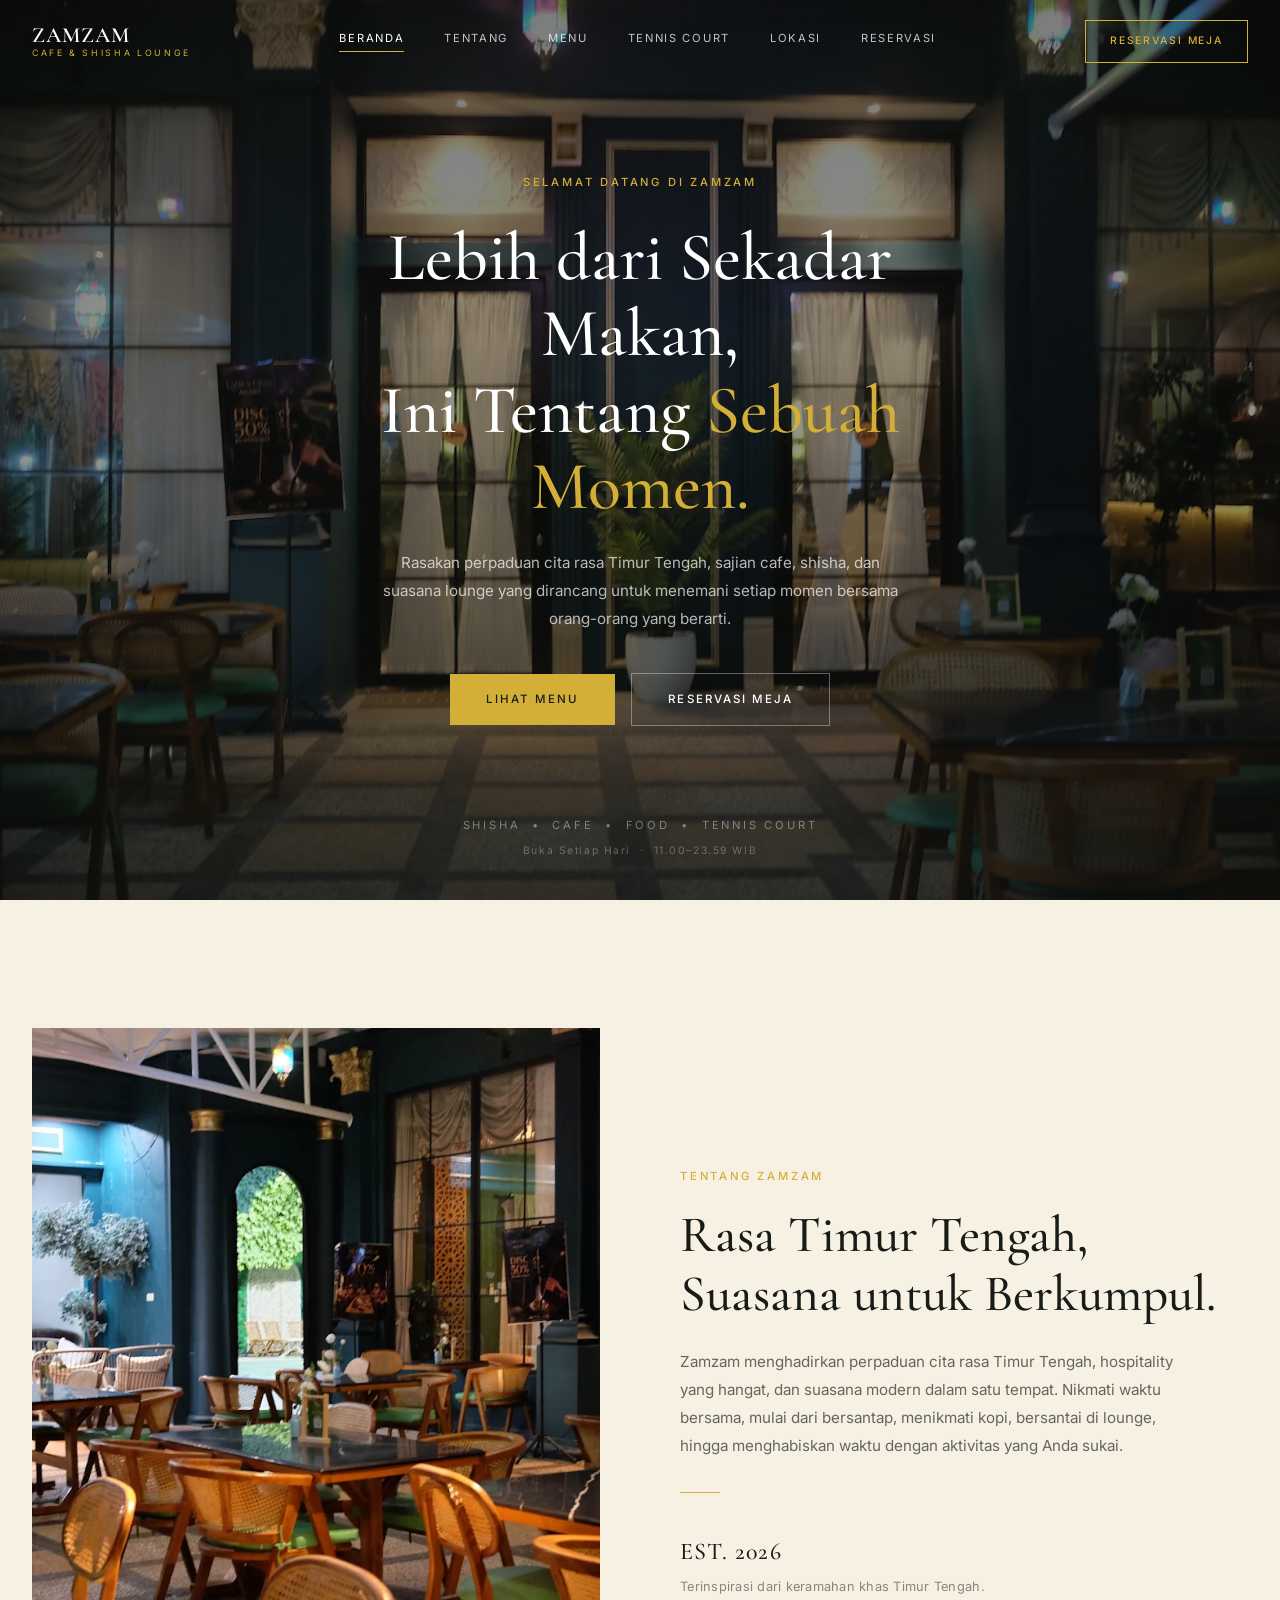
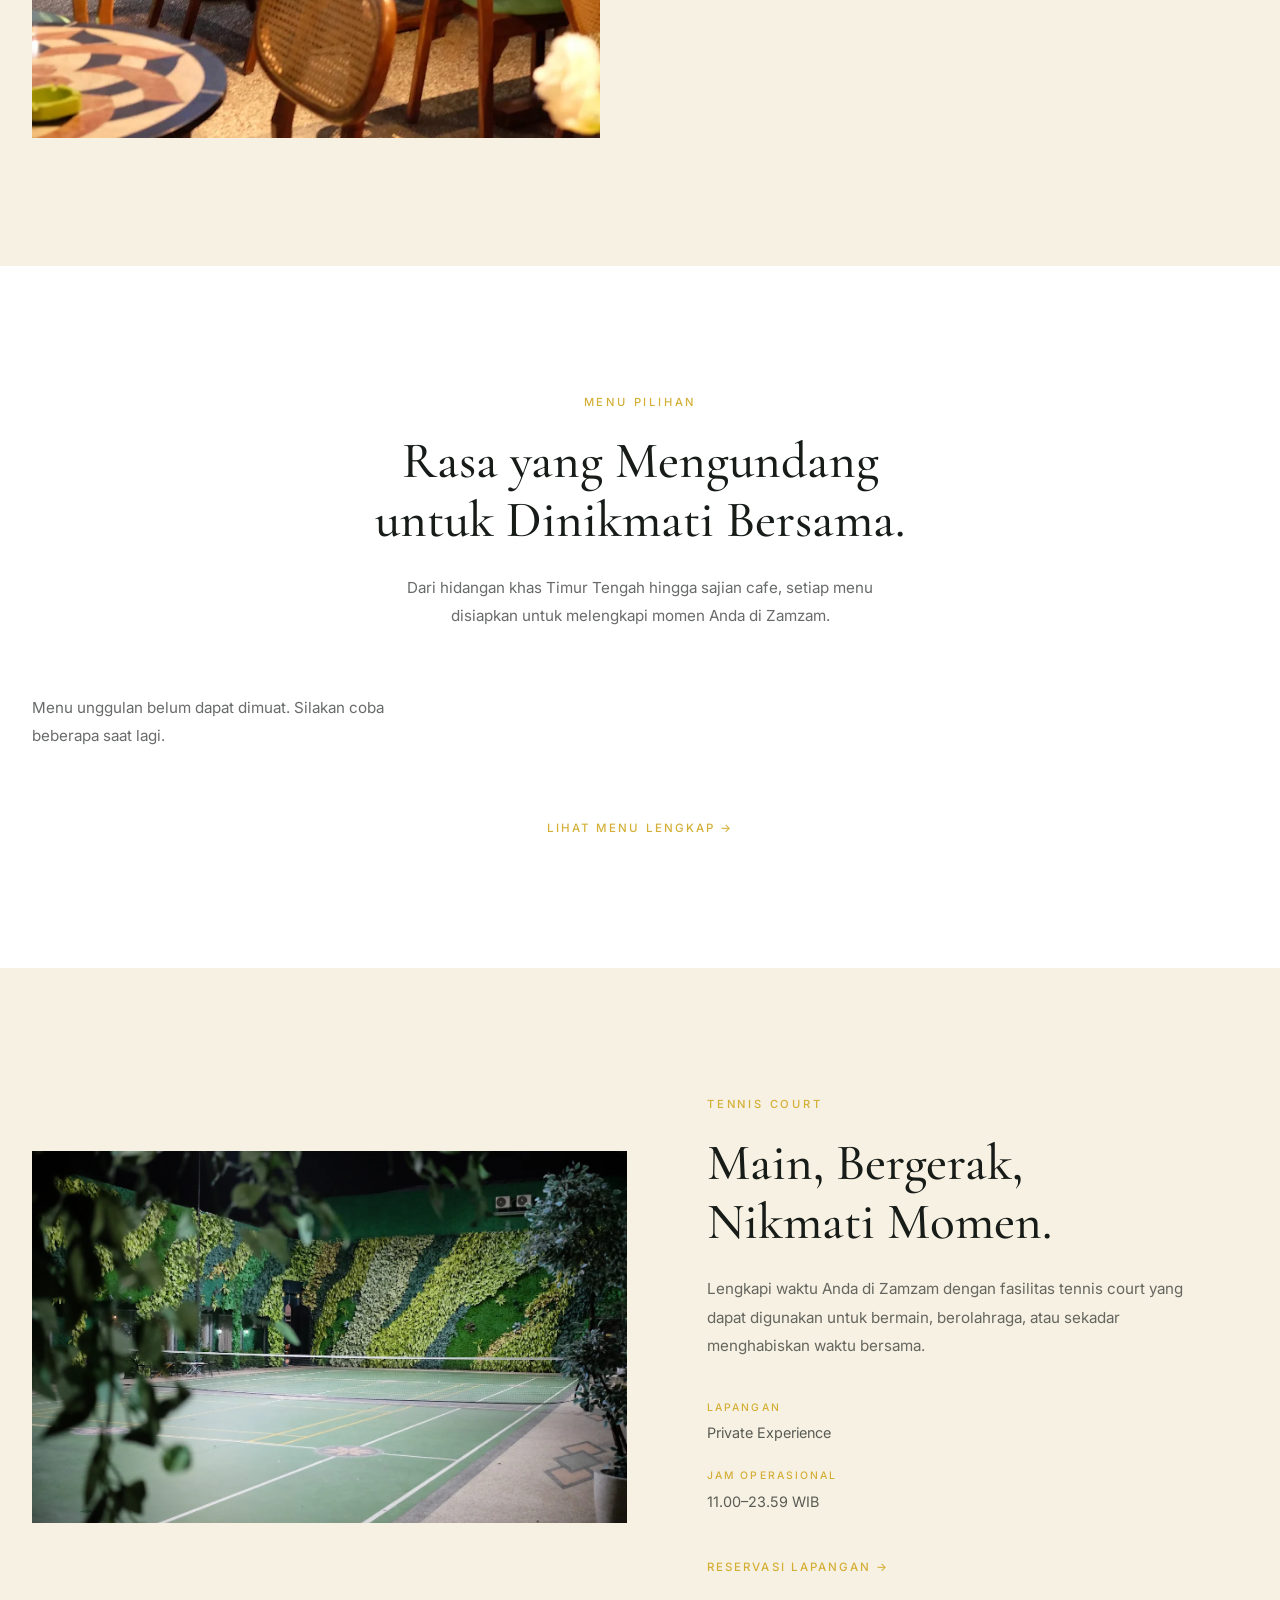
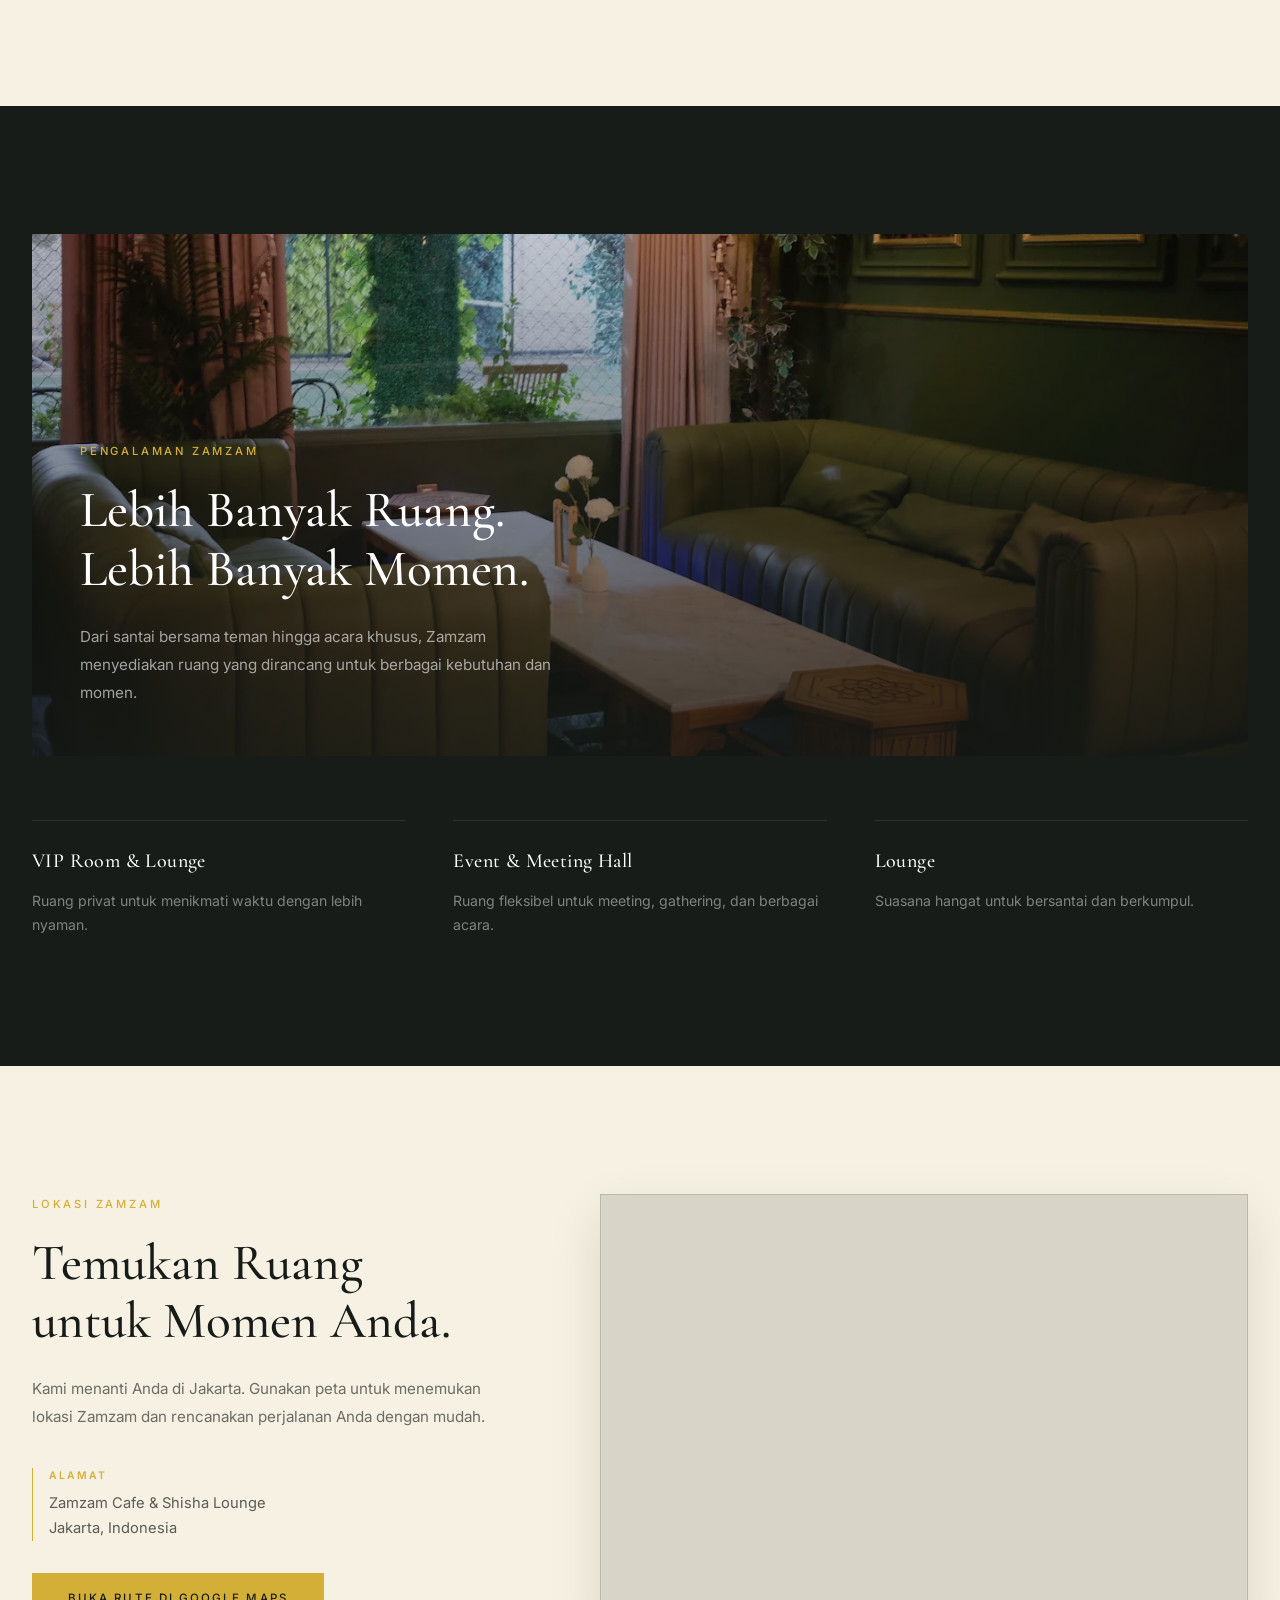
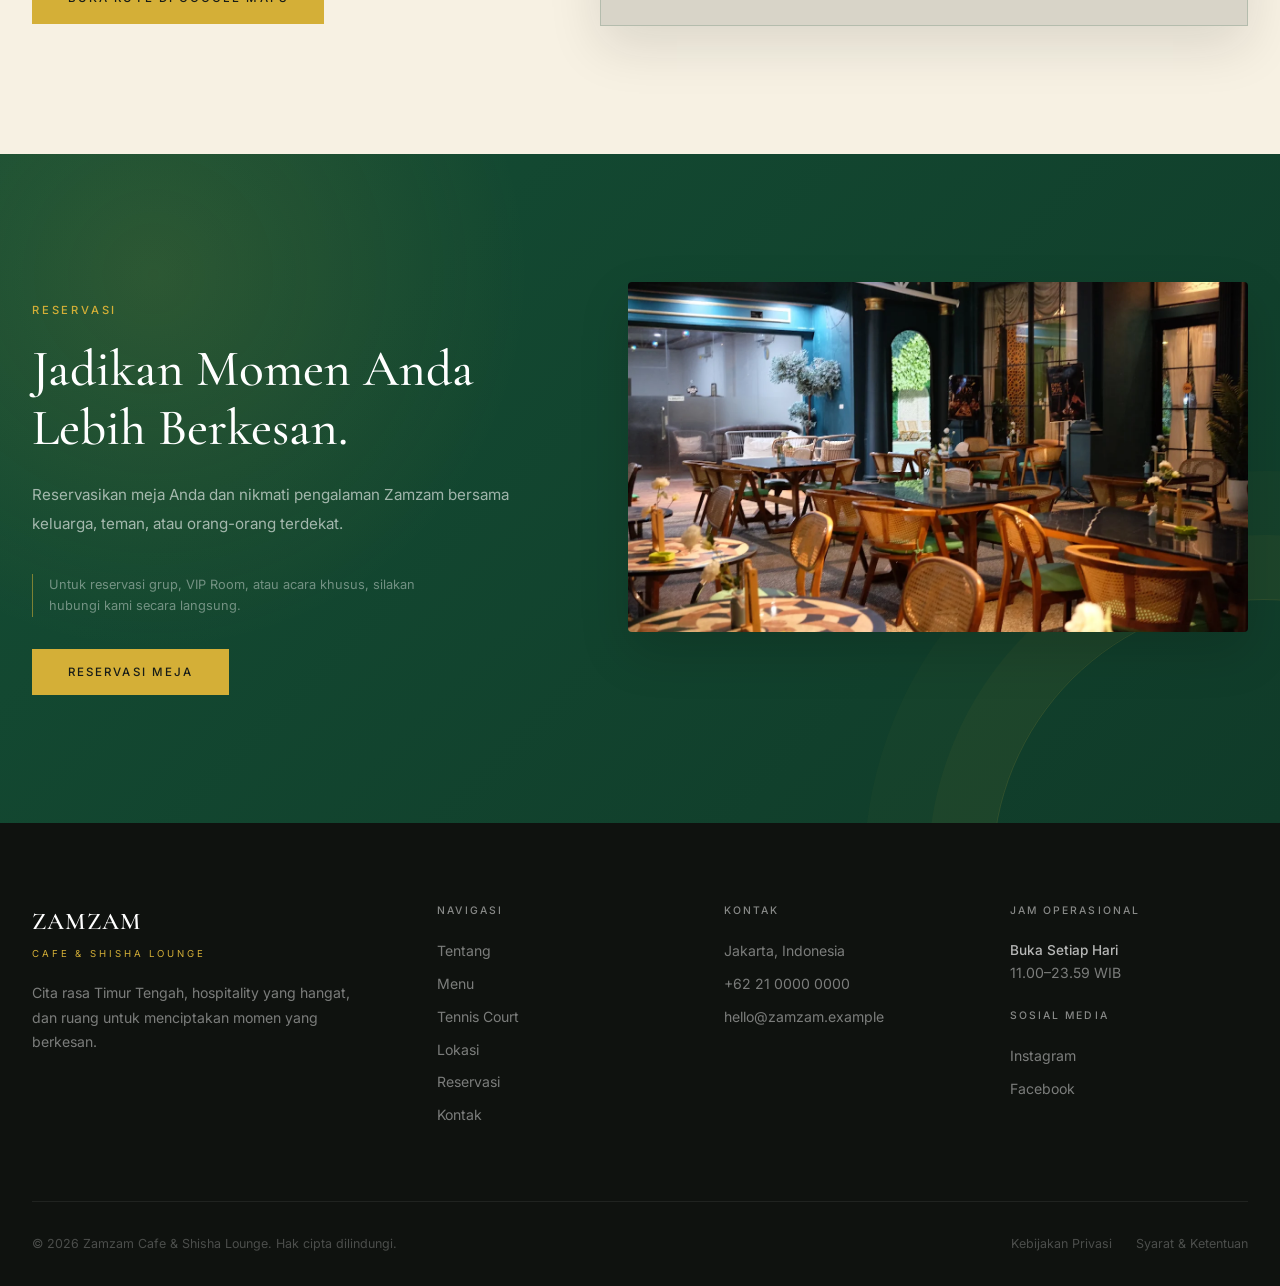
<file: index.html>
<!DOCTYPE html>
<html lang="id">
<head>
  <meta charset="UTF-8">
  <meta name="viewport" content="width=device-width, initial-scale=1.0">
  <meta name="description" content="Zamzam Cafe & Shisha Lounge — Cita rasa Timur Tengah, hospitality yang hangat, shisha, lounge, tennis court, dan ruang untuk menciptakan momen yang berkesan di Jakarta.">
  <meta name="keywords" content="Zamzam, cafe, shisha, lounge, Timur Tengah, Jakarta, tennis court, VIP room, restoran, Middle Eastern">
  <meta name="author" content="Zamzam Cafe & Shisha Lounge">

  <title>Zamzam Cafe & Shisha Lounge — Modern Arabian Luxury</title>

  <!-- Google Fonts -->
  <link rel="preconnect" href="https://fonts.googleapis.com">
  <link rel="preconnect" href="https://fonts.gstatic.com" crossorigin>
  <link href="https://fonts.googleapis.com/css2?family=Cormorant+Garamond:ital,wght@0,400;0,500;0,600;0,700;1,400;1,500&family=Inter:wght@300;400;500;600&display=swap" rel="stylesheet">

  <!-- Stylesheet -->
  <link rel="stylesheet" href="css/style.css">
</head>

<body>

  <!-- ============================
       NAVIGATION
       ============================ -->
  <header class="navbar" id="navbar" role="banner">
    <div class="container">

      <a href="#beranda" class="nav-brand" aria-label="Zamzam Cafe & Shisha Lounge — Beranda">
        <span class="nav-brand-name">ZAMZAM</span>
        <span class="nav-brand-sub">Cafe & Shisha Lounge</span>
      </a>

      <nav class="nav-links" role="navigation" aria-label="Navigasi utama">
        <a href="#beranda" class="active">Beranda</a>
        <a href="#tentang">Tentang</a>
        <a href="#menu">Menu</a>
        <a href="#tennis">Tennis Court</a>
        <a href="#lokasi">Lokasi</a>
        <a href="#reservasi">Reservasi</a>
      </nav>

      <div class="nav-cta">
        <a href="#reservasi" class="btn">Reservasi Meja</a>
      </div>

      <button class="nav-hamburger" aria-label="Buka menu navigasi" aria-expanded="false">
        <span></span>
        <span></span>
        <span></span>
      </button>

    </div>
  </header>

  <!-- Mobile Menu -->
  <div class="mobile-menu" id="mobile-menu" role="navigation" aria-label="Navigasi mobile">
    <a href="#beranda">Beranda</a>
    <a href="#tentang">Tentang</a>
    <a href="#menu">Menu</a>
    <a href="#tennis">Tennis Court</a>
    <a href="#lokasi">Lokasi</a>
    <a href="#reservasi">Reservasi</a>
    <a href="#reservasi" class="btn btn-primary" style="margin-top: 1rem;">Reservasi Meja</a>
  </div>

  <main>

    <!-- ============================
         HERO
         ============================ -->
    <section class="hero" id="beranda">

      <div class="hero-bg">
        <img
          src="assets/images/hero.png"
          alt="Suasana interior lounge Arabian mewah Zamzam Cafe dengan pencahayaan hangat dan dekorasi Timur Tengah"
        >
      </div>

      <div class="hero-overlay"></div>

      <div class="hero-content">
        <span class="label">Selamat Datang di Zamzam</span>

        <h1 class="hero-heading">
          Lebih dari Sekadar Makan,<br>
          Ini Tentang <span class="highlight">Sebuah Momen.</span>
        </h1>

        <p class="hero-desc">
          Rasakan perpaduan cita rasa Timur Tengah, sajian cafe,
          shisha, dan suasana lounge yang dirancang untuk menemani
          setiap momen bersama orang-orang yang berarti.
        </p>

        <div class="hero-buttons">
          <a href="#menu" class="btn btn-primary">Lihat Menu</a>
          <a href="#reservasi" class="btn btn-outline">Reservasi Meja</a>
        </div>
      </div>

      <div class="hero-bottom">
        <p class="hero-services">
          Shisha &nbsp;•&nbsp; Cafe &nbsp;•&nbsp; Food &nbsp;•&nbsp; Tennis Court
        </p>

        <p class="hero-hours">
          Buka Setiap Hari &nbsp;·&nbsp; 11.00–23.59 WIB
        </p>
      </div>

    </section>

    <!-- ============================
         TENTANG ZAMZAM
         ============================ -->
    <section class="about" id="tentang">
      <div class="container">

        <div class="about-grid">

          <div class="about-image reveal">
            <img
              src="assets/images/about.png"
              alt="Interior restoran Zamzam dengan nuansa Timur Tengah yang elegan dan pencahayaan lilin yang hangat"
            >
          </div>

          <div class="about-content">

            <span class="label reveal">Tentang Zamzam</span>

            <h2 class="section-heading reveal reveal-delay-1">
              Rasa Timur Tengah,<br>
              Suasana untuk Berkumpul.
            </h2>

            <p class="section-desc reveal reveal-delay-2">
              Zamzam menghadirkan perpaduan cita rasa Timur Tengah,
              hospitality yang hangat, dan suasana modern dalam satu tempat.
              Nikmati waktu bersama, mulai dari bersantap, menikmati kopi,
              bersantai di lounge, hingga menghabiskan waktu dengan aktivitas
              yang Anda sukai.
            </p>

            <hr class="gold-line reveal reveal-delay-3">

            <div class="about-est reveal reveal-delay-3">
              <div class="about-est-year">EST. 2026</div>
              <p class="about-est-text">
                Terinspirasi dari keramahan khas Timur Tengah.
              </p>
            </div>

          </div>
        </div>

      </div>
    </section>

    <!-- ============================
         SIGNATURE MENU
         DATA DIAMBIL DARI SANITY CMS
         ============================ -->
    <section class="menu" id="menu">
      <div class="container">

        <div class="menu-header">

          <span class="label reveal">Menu Pilihan</span>

          <h2 class="section-heading reveal reveal-delay-1">
            Rasa yang Mengundang<br>
            untuk Dinikmati Bersama.
          </h2>

          <p class="section-desc reveal reveal-delay-2">
            Dari hidangan khas Timur Tengah hingga sajian cafe,
            setiap menu disiapkan untuk melengkapi momen Anda di Zamzam.
          </p>

        </div>

        <!-- Menu unggulan otomatis dari Sanity -->
        <div class="menu-grid" id="featured-menu-grid">
          <p class="section-desc">
            Memuat menu unggulan...
          </p>
        </div>

        <div class="menu-cta reveal">
          <a href="menu.html" class="btn-link">
            Lihat Menu Lengkap →
          </a>
        </div>

      </div>
    </section>

    <!-- ============================
         TENNIS COURT
         ============================ -->
    <section class="tennis" id="tennis">
      <div class="container">

        <div class="tennis-grid">

          <div class="tennis-image reveal">
            <img
              src="assets/images/lapangantenis.png"
              alt="Lapangan tennis premium dengan pencahayaan atmosferik di sore hari"
            >
          </div>

          <div class="tennis-content">

            <span class="label reveal">Tennis Court</span>

            <h2 class="section-heading reveal reveal-delay-1">
              Main, Bergerak,<br>
              Nikmati Momen.
            </h2>

            <p class="section-desc reveal reveal-delay-2">
              Lengkapi waktu Anda di Zamzam dengan fasilitas tennis court
              yang dapat digunakan untuk bermain, berolahraga, atau sekadar
              menghabiskan waktu bersama.
            </p>

            <div class="tennis-info reveal reveal-delay-3">

              <div class="tennis-info-item">
                <span class="tennis-info-label">Lapangan</span>
                <span class="tennis-info-value">Private Experience</span>
              </div>

              <div class="tennis-info-item">
                <span class="tennis-info-label">Jam Operasional</span>
                <span class="tennis-info-value">11.00–23.59 WIB</span>
              </div>

            </div>

            <div class="tennis-cta reveal reveal-delay-3">
              <button type="button" class="btn-link js-open-tennis">
                Reservasi Lapangan →
              </button>
            </div>

          </div>
        </div>

      </div>
    </section>

    <!-- ============================
         LOUNGE & FACILITIES
         ============================ -->
    <section class="lounge" id="lounge">
      <div class="container">

        <div class="lounge-hero reveal">

          <img
            src="assets/images/room.png"
            alt="Interior VIP lounge mewah Zamzam dengan suasana hangat dan dekorasi elegan"
          >

          <div class="lounge-hero-overlay">

            <span class="label">Pengalaman Zamzam</span>

            <h2 class="section-heading">
              Lebih Banyak Ruang.<br>
              Lebih Banyak Momen.
            </h2>

            <p class="section-desc">
              Dari santai bersama teman hingga acara khusus,
              Zamzam menyediakan ruang yang dirancang untuk berbagai
              kebutuhan dan momen.
            </p>

          </div>
        </div>

        <div class="lounge-facilities">

          <div class="lounge-facility reveal">
            <h3 class="lounge-facility-name">VIP Room & Lounge</h3>
            <p class="lounge-facility-desc">
              Ruang privat untuk menikmati waktu dengan lebih nyaman.
            </p>
          </div>

          <div class="lounge-facility reveal reveal-delay-1">
            <h3 class="lounge-facility-name">Event & Meeting Hall</h3>
            <p class="lounge-facility-desc">
              Ruang fleksibel untuk meeting, gathering, dan berbagai acara.
            </p>
          </div>

          <div class="lounge-facility reveal reveal-delay-2">
            <h3 class="lounge-facility-name">Lounge</h3>
            <p class="lounge-facility-desc">
              Suasana hangat untuk bersantai dan berkumpul.
            </p>
          </div>

        </div>

      </div>
    </section>

    <!-- ============================
         LOCATION
         ============================ -->
    <section class="location" id="lokasi">
      <div class="container">

        <div class="location-grid">

          <div class="location-content">

            <span class="label reveal">Lokasi Zamzam</span>

            <h2 class="section-heading reveal reveal-delay-1">
              Temukan Ruang<br>
              untuk Momen Anda.
            </h2>

            <p class="section-desc reveal reveal-delay-2">
              Kami menanti Anda di Jakarta. Gunakan peta untuk menemukan
              lokasi Zamzam dan rencanakan perjalanan Anda dengan mudah.
            </p>

            <div class="location-details reveal reveal-delay-3">
              <span class="location-detail-label">Alamat</span>
              <p>
                Zamzam Cafe & Shisha Lounge<br>
                Jakarta, Indonesia
              </p>
            </div>

            <a
              class="btn btn-primary location-button reveal reveal-delay-3"
              href="https://www.google.com/maps/place/Zamzam+Cafe+%26+Shisha+Lounge/@-6.1930262,106.8628557,17z/data=!4m6!3m5!1s0x2e69f5002d1b697d:0x10305fb57d626258!8m2!3d-6.1930475!4d106.8628664!16s%2Fg%2F11yy2_4zf0!18m1!1e1?entry=ttu&g_ep=EgoyMDI2MDkxNS4wIKXMDSoASAFQAw%3D%3D"
              target="_blank"
              rel="noopener noreferrer"
            >
              Buka Rute di Google Maps
            </a>

          </div>

          <div class="location-map reveal reveal-delay-2">
            <iframe
              src="https://www.google.com/maps?q=Zamzam+Cafe+%26+Shisha+Lounge%2C+-6.1930475%2C106.8628664&z=17&output=embed"
              title="Peta lokasi Zamzam Cafe & Shisha Lounge di Jakarta"
              loading="lazy"
              referrerpolicy="no-referrer-when-downgrade"
              allowfullscreen
            ></iframe>
          </div>

        </div>

      </div>
    </section>

    <!-- ============================
         RESERVATION
         ============================ -->
    <section class="reservation" id="reservasi">
      <div class="container">

        <div class="reservation-grid">

          <div class="reservation-content">

            <span class="label reveal">Reservasi</span>

            <h2 class="section-heading reveal reveal-delay-1">
              Jadikan Momen Anda<br>
              Lebih Berkesan.
            </h2>

            <p class="section-desc reveal reveal-delay-2">
              Reservasikan meja Anda dan nikmati pengalaman Zamzam
              bersama keluarga, teman, atau orang-orang terdekat.
            </p>

            <p class="reservation-note reveal reveal-delay-3">
              Untuk reservasi grup, VIP Room, atau acara khusus,
              silakan hubungi kami secara langsung.
            </p>

            <div class="reveal reveal-delay-3" style="margin-top: 2rem;">
              <button type="button" class="btn btn-primary js-open-table">
                Reservasi Meja
              </button>
            </div>

          </div>

          <div class="reveal reveal-delay-2 reservation-side-image">
            <img
              src="assets/images/about.png"
              alt="Suasana meja makan Zamzam Cafe yang hangat dan elegan"
            >
          </div>

        </div>

      </div>
    </section>

  </main>

  <!-- ============================
       MODAL: RESERVASI MEJA
       ============================ -->
  <div
    class="modal"
    id="modal-table"
    aria-hidden="true"
    role="dialog"
    aria-modal="true"
    aria-labelledby="modal-table-title"
  >

    <div class="modal-backdrop js-close-modal"></div>

    <div class="modal-box">

      <button
        type="button"
        class="modal-close js-close-modal"
        aria-label="Tutup formulir reservasi"
      >×</button>

      <span class="label">Reservasi Meja</span>

      <h3 class="modal-title" id="modal-table-title">
        Reservasi Meja Makan
      </h3>

      <p class="modal-desc">
        Isi detail di bawah, lalu kirim via WhatsApp.
      </p>

      <form class="reservation-form" id="reservation-form" novalidate>

        <div class="form-group">
          <label for="res-name">Nama Lengkap</label>
          <input
            type="text"
            id="res-name"
            name="name"
            placeholder="Masukkan nama Anda"
            required
          >
          <span class="form-error" aria-live="polite"></span>
        </div>

        <div class="form-row">

          <div class="form-group">
            <label for="res-date">Tanggal</label>
            <input type="date" id="res-date" name="date" required>
            <span class="form-error" aria-live="polite"></span>
          </div>

          <div class="form-group">
            <label for="res-time">Waktu</label>
            <select id="res-time" name="time" required>
              <option value="" disabled selected>Pilih waktu</option>
              <option value="11:00">11.00 WIB</option>
              <option value="12:00">12.00 WIB</option>
              <option value="13:00">13.00 WIB</option>
              <option value="14:00">14.00 WIB</option>
              <option value="15:00">15.00 WIB</option>
              <option value="16:00">16.00 WIB</option>
              <option value="17:00">17.00 WIB</option>
              <option value="18:00">18.00 WIB</option>
              <option value="19:00">19.00 WIB</option>
              <option value="20:00">20.00 WIB</option>
              <option value="21:00">21.00 WIB</option>
              <option value="22:00">22.00 WIB</option>
              <option value="23:00">23.00 WIB</option>
            </select>
            <span class="form-error" aria-live="polite"></span>
          </div>

        </div>

        <div class="form-group">
          <label for="res-guests">Jumlah Tamu</label>
          <select id="res-guests" name="guests" required>
            <option value="" disabled selected>Pilih jumlah tamu</option>
            <option value="1">1 Orang</option>
            <option value="2">2 Orang</option>
            <option value="3">3 Orang</option>
            <option value="4">4 Orang</option>
            <option value="5">5 Orang</option>
            <option value="6">6 Orang</option>
            <option value="7">7 Orang</option>
            <option value="8">8 Orang</option>
            <option value="10+">10+ Orang</option>
          </select>
          <span class="form-error" aria-live="polite"></span>
        </div>

        <div class="form-group">
          <label for="res-notes">Permintaan Khusus</label>
          <textarea
            id="res-notes"
            name="notes"
            rows="3"
            placeholder="Catatan tambahan (opsional)"
          ></textarea>
        </div>

        <button type="submit" class="btn btn-primary">
          Kirim via WhatsApp
        </button>

      </form>
    </div>
  </div>

  <!-- ============================
       MODAL: RESERVASI LAPANGAN TENNIS
       ============================ -->
  <div
    class="modal"
    id="modal-tennis"
    aria-hidden="true"
    role="dialog"
    aria-modal="true"
    aria-labelledby="modal-tennis-title"
  >

    <div class="modal-backdrop js-close-modal"></div>

    <div class="modal-box">

      <button
        type="button"
        class="modal-close js-close-modal"
        aria-label="Tutup formulir reservasi lapangan"
      >×</button>

      <span class="label">Tennis Court</span>

      <h3 class="modal-title" id="modal-tennis-title">
        Reservasi Lapangan Tennis
      </h3>

      <p class="modal-desc">
        Isi detail di bawah, lalu kirim via WhatsApp.
      </p>

      <form class="reservation-form" id="tennis-reservation-form" novalidate>

        <div class="form-group">
          <label for="tennis-name">Nama Lengkap</label>
          <input
            type="text"
            id="tennis-name"
            name="name"
            placeholder="Masukkan nama Anda"
            required
          >
          <span class="form-error" aria-live="polite"></span>
        </div>

        <div class="form-row">

          <div class="form-group">
            <label for="tennis-date">Tanggal</label>
            <input type="date" id="tennis-date" name="date" required>
            <span class="form-error" aria-live="polite"></span>
          </div>

          <div class="form-group">
            <label for="tennis-time">Waktu</label>
            <select id="tennis-time" name="time" required>
              <option value="" disabled selected>Pilih waktu</option>
              <option value="11:00">11.00 WIB</option>
              <option value="12:00">12.00 WIB</option>
              <option value="13:00">13.00 WIB</option>
              <option value="14:00">14.00 WIB</option>
              <option value="15:00">15.00 WIB</option>
              <option value="16:00">16.00 WIB</option>
              <option value="17:00">17.00 WIB</option>
              <option value="18:00">18.00 WIB</option>
              <option value="19:00">19.00 WIB</option>
              <option value="20:00">20.00 WIB</option>
              <option value="21:00">21.00 WIB</option>
              <option value="22:00">22.00 WIB</option>
              <option value="23:00">23.00 WIB</option>
            </select>
            <span class="form-error" aria-live="polite"></span>
          </div>

        </div>

        <div class="form-group">
          <label for="tennis-players">Jumlah Pemain</label>
          <select id="tennis-players" name="players" required>
            <option value="" disabled selected>Pilih jumlah pemain</option>
            <option value="1">1 Orang</option>
            <option value="2">2 Orang</option>
            <option value="3">3 Orang</option>
            <option value="4">4 Orang</option>
            <option value="5">5 Orang</option>
            <option value="6">6 Orang</option>
            <option value="7">7 Orang</option>
            <option value="8">8 Orang</option>
            <option value="10+">10+ Orang</option>
          </select>
          <span class="form-error" aria-live="polite"></span>
        </div>

        <div class="form-group">
          <label for="tennis-notes">Permintaan Khusus</label>
          <textarea
            id="tennis-notes"
            name="notes"
            rows="3"
            placeholder="Catatan tambahan (opsional)"
          ></textarea>
        </div>

        <button type="submit" class="btn btn-primary">
          Kirim via WhatsApp
        </button>

      </form>
    </div>
  </div>

  <!-- ============================
       FOOTER
       ============================ -->
  <footer class="footer" id="kontak" role="contentinfo">
    <div class="container">

      <div class="footer-grid">

        <div class="footer-col">
          <div class="footer-brand-name">ZAMZAM</div>
          <div class="footer-brand-sub">Cafe & Shisha Lounge</div>

          <p class="footer-brand-desc">
            Cita rasa Timur Tengah, hospitality yang hangat,
            dan ruang untuk menciptakan momen yang berkesan.
          </p>
        </div>

        <div class="footer-col">
          <h4 class="footer-col-title">Navigasi</h4>
          <a href="#tentang">Tentang</a>
          <a href="#menu">Menu</a>
          <a href="#tennis">Tennis Court</a>
          <a href="#lokasi">Lokasi</a>
          <a href="#reservasi">Reservasi</a>
          <a href="#kontak">Kontak</a>
        </div>

        <div class="footer-col">
          <h4 class="footer-col-title">Kontak</h4>
          <p>Jakarta, Indonesia</p>
          <a href="tel:+622100000000">+62 21 0000 0000</a>
          <a href="mailto:hello@zamzam.example">hello@zamzam.example</a>
        </div>

        <div class="footer-col">

          <h4 class="footer-col-title">Jam Operasional</h4>

          <div class="footer-hours">
            <strong>Buka Setiap Hari</strong>
            11.00–23.59 WIB
          </div>

          <div style="margin-top: 1.5rem;">
            <h4 class="footer-col-title">Sosial Media</h4>
            <a href="#" aria-label="Instagram Zamzam">Instagram</a>
            <a href="#" aria-label="Facebook Zamzam">Facebook</a>
          </div>

        </div>

      </div>

      <div class="footer-bottom">

        <p class="footer-copyright">
          © <span id="current-year">2026</span>
          Zamzam Cafe & Shisha Lounge. Hak cipta dilindungi.
        </p>

        <div class="footer-legal">
          <a href="#">Kebijakan Privasi</a>
          <a href="#">Syarat & Ketentuan</a>
        </div>

      </div>

    </div>
  </footer>

  <!-- ============================
       JAVASCRIPT
       ============================ -->

  <!-- Script utama website -->
  <script src="js/script.js"></script>

  <!-- Script menu unggulan dari Sanity -->
  <script src="js/featured-menu.js"></script>

</body>
</html>
</file>
<file: css/style.css>
/* ============================================================
   ZAMZAM CAFE & SHISHA LOUNGE
   Modern Arabian Luxury — Design System & Styles
   ============================================================ */

/* ===== CSS CUSTOM PROPERTIES ===== */
:root {
  --emerald: #144D34;
  --gold: #D4AF37;
  --dark-gold: #A88A3D;
  --cream: #F7F1E3;
  --dark: #171C18;
  --secondary-dark: #0F120F;
  --white: #FFFFFF;

  --font-heading: 'Cormorant Garamond', Georgia, 'Times New Roman', serif;
  --font-body: 'Inter', -apple-system, BlinkMacSystemFont, 'Segoe UI', sans-serif;

  --transition-fast: 0.3s ease;
  --transition-base: 0.5s ease;
  --transition-slow: 0.7s ease;

  --container-max: 1280px;
  --section-padding: clamp(5rem, 10vw, 9rem);
}

/* ===== RESET & BASE ===== */
*,
*::before,
*::after {
  margin: 0;
  padding: 0;
  box-sizing: border-box;
}

html {
  scroll-behavior: smooth;
  font-size: 16px;
}

body {
  font-family: var(--font-body);
  color: var(--dark);
  background-color: var(--cream);
  line-height: 1.6;
  overflow-x: hidden;
  -webkit-font-smoothing: antialiased;
  -moz-osx-font-smoothing: grayscale;
}

img {
  max-width: 100%;
  height: auto;
  display: block;
}

a {
  text-decoration: none;
  color: inherit;
  transition: color var(--transition-fast);
}

ul, ol {
  list-style: none;
}

button {
  cursor: pointer;
  border: none;
  background: none;
  font-family: inherit;
}

input, textarea, select {
  font-family: inherit;
  font-size: inherit;
  outline: none;
}

/* ===== LAYOUT ===== */
.container {
  width: 100%;
  max-width: var(--container-max);
  margin: 0 auto;
  padding: 0 2rem;
}

/* ===== TYPOGRAPHY UTILITIES ===== */
.label {
  font-family: var(--font-body);
  font-size: 0.7rem;
  font-weight: 500;
  letter-spacing: 0.25em;
  text-transform: uppercase;
  color: var(--gold);
  margin-bottom: 1.25rem;
  display: block;
}

.section-heading {
  font-family: var(--font-heading);
  font-weight: 500;
  font-size: clamp(2rem, 4vw, 3.25rem);
  line-height: 1.15;
  margin-bottom: 1.5rem;
  color: var(--dark);
}

.section-desc {
  font-family: var(--font-body);
  font-size: 0.95rem;
  line-height: 1.85;
  color: rgba(23, 28, 24, 0.65);
  max-width: 500px;
}

.gold-line {
  width: 40px;
  height: 1px;
  background: var(--gold);
  border: none;
  margin: 2rem 0;
}

/* ===== BUTTONS ===== */
.btn {
  font-family: var(--font-body);
  font-size: 0.72rem;
  font-weight: 500;
  letter-spacing: 0.18em;
  text-transform: uppercase;
  padding: 1rem 2.25rem;
  display: inline-block;
  transition: all var(--transition-fast);
  cursor: pointer;
}

.btn-primary {
  background: var(--gold);
  color: var(--dark);
}

.btn-primary:hover {
  background: var(--dark-gold);
}

.btn-outline {
  background: transparent;
  color: var(--white);
  border: 1px solid rgba(255, 255, 255, 0.35);
}

.btn-outline:hover {
  border-color: var(--gold);
  color: var(--gold);
}

.btn-link {
  background: none;
  color: var(--gold);
  padding: 0;
  font-size: 0.72rem;
  letter-spacing: 0.18em;
  text-transform: uppercase;
  font-weight: 500;
  transition: color var(--transition-fast);
}

.btn-link:hover {
  color: var(--dark-gold);
}

/* ============================================================
   NAVIGATION
   ============================================================ */
.navbar {
  position: fixed;
  top: 0;
  left: 0;
  width: 100%;
  z-index: 1000;
  padding: 1.25rem 0;
  transition: all var(--transition-base);
}

.navbar.scrolled {
  background: rgba(20, 77, 52, 0.92);
  backdrop-filter: blur(16px);
  -webkit-backdrop-filter: blur(16px);
  padding: 0.85rem 0;
}

.navbar .container {
  display: flex;
  align-items: center;
  justify-content: space-between;
}

.nav-brand {
  display: flex;
  flex-direction: column;
  line-height: 1;
}

.nav-brand-name {
  font-family: var(--font-heading);
  font-size: 1.35rem;
  font-weight: 600;
  color: var(--white);
  letter-spacing: 0.05em;
}

.nav-brand-sub {
  font-family: var(--font-body);
  font-size: 0.55rem;
  font-weight: 400;
  color: var(--gold);
  letter-spacing: 0.3em;
  text-transform: uppercase;
  margin-top: 0.2rem;
}

.nav-links {
  display: flex;
  align-items: center;
  gap: 2.5rem;
}

.nav-links a {
  font-family: var(--font-body);
  font-size: 0.7rem;
  font-weight: 400;
  letter-spacing: 0.15em;
  text-transform: uppercase;
  color: rgba(255, 255, 255, 0.75);
  position: relative;
  padding-bottom: 0.25rem;
  transition: color var(--transition-fast);
}

.nav-links a::after {
  content: '';
  position: absolute;
  bottom: 0;
  left: 0;
  width: 0;
  height: 1px;
  background: var(--gold);
  transition: width var(--transition-fast);
}

.nav-links a:hover,
.nav-links a.active {
  color: var(--white);
}

.nav-links a.active::after,
.nav-links a:hover::after {
  width: 100%;
}

.nav-cta {
  display: flex;
  align-items: center;
}

.nav-cta .btn {
  font-size: 0.65rem;
  padding: 0.75rem 1.5rem;
  border: 1px solid var(--gold);
  color: var(--gold);
  background: transparent;
}

.nav-cta .btn:hover {
  background: var(--gold);
  color: var(--dark);
}

/* Hamburger */
.nav-hamburger {
  display: none;
  flex-direction: column;
  align-items: center;
  justify-content: center;
  width: 44px;
  height: 44px;
  gap: 5px;
  cursor: pointer;
  z-index: 1001;
  padding: 0;
  border: 1px solid rgba(255, 255, 255, 0.28);
  border-radius: 50%;
  background: rgba(15, 18, 15, 0.22);
  box-shadow: 0 8px 24px rgba(0, 0, 0, 0.14);
  backdrop-filter: blur(14px);
  -webkit-backdrop-filter: blur(14px);
  transition: background var(--transition-fast), border-color var(--transition-fast), transform var(--transition-fast);
}

.nav-hamburger:hover,
.nav-hamburger.active {
  background: rgba(212, 175, 55, 0.16);
  border-color: rgba(212, 175, 55, 0.7);
}

.nav-hamburger:focus-visible {
  outline: 2px solid var(--gold);
  outline-offset: 4px;
}

.nav-hamburger span {
  display: block;
  width: 20px;
  height: 1.5px;
  background: var(--white);
  transition: all var(--transition-fast);
  transform-origin: center;
}

.nav-hamburger.active span:nth-child(1) {
  transform: rotate(45deg) translate(4.5px, 4.5px);
}

.nav-hamburger.active span:nth-child(2) {
  opacity: 0;
}

.nav-hamburger.active span:nth-child(3) {
  transform: rotate(-45deg) translate(4.5px, -4.5px);
}

/* Mobile Menu */
.mobile-menu {
  position: fixed;
  top: 0;
  right: -100%;
  width: min(100%, 430px);
  height: 100vh;
  background: rgba(15, 18, 15, 0.72);
  border-left: 1px solid rgba(255, 255, 255, 0.12);
  display: flex;
  flex-direction: column;
  justify-content: center;
  align-items: center;
  gap: 2rem;
  box-shadow: -20px 0 60px rgba(0, 0, 0, 0.22);
  backdrop-filter: blur(24px);
  -webkit-backdrop-filter: blur(24px);
  transition: right var(--transition-base), background var(--transition-base);
  z-index: 999;
}

.mobile-menu.active {
  right: 0;
}

.mobile-menu a {
  font-family: var(--font-heading);
  font-size: 1.85rem;
  font-weight: 400;
  color: var(--white);
  letter-spacing: 0.05em;
  opacity: 0;
  transform: translateY(20px);
  transition: opacity 0.4s ease, transform 0.4s ease, color 0.3s ease;
}

.mobile-menu.active a {
  opacity: 1;
  transform: translateY(0);
}

.mobile-menu.active a:nth-child(1) { transition-delay: 0.1s; }
.mobile-menu.active a:nth-child(2) { transition-delay: 0.15s; }
.mobile-menu.active a:nth-child(3) { transition-delay: 0.2s; }
.mobile-menu.active a:nth-child(4) { transition-delay: 0.25s; }
.mobile-menu.active a:nth-child(5) { transition-delay: 0.3s; }
.mobile-menu.active a:nth-child(6) { transition-delay: 0.35s; }

.mobile-menu a:hover {
  color: var(--gold);
}

.mobile-menu .btn {
  font-family: var(--font-body);
  font-size: 0.68rem;
  letter-spacing: 0.16em;
}

/* ============================================================
   HERO
   ============================================================ */
.hero {
  position: relative;
  height: 100vh;
  min-height: 700px;
  display: flex;
  align-items: center;
  justify-content: center;
  overflow: hidden;
}

.hero-bg {
  position: absolute;
  inset: 0;
  z-index: 0;
}

.hero-bg img {
  width: 100%;
  height: 100%;
  object-fit: cover;
}

.hero-overlay {
  position: absolute;
  inset: 0;
  background: linear-gradient(
    to bottom,
    rgba(15, 18, 15, 0.55) 0%,
    rgba(15, 18, 15, 0.45) 50%,
    rgba(15, 18, 15, 0.7) 100%
  );
  z-index: 1;
}

.hero-content {
  position: relative;
  z-index: 2;
  text-align: center;
  max-width: 760px;
  padding: 0 2rem;
}

.hero .label {
  color: var(--gold);
  margin-bottom: 1.75rem;
}

.hero-heading {
  font-family: var(--font-heading);
  font-weight: 500;
  font-size: clamp(2.5rem, 5.5vw, 4.25rem);
  line-height: 1.12;
  color: var(--white);
  margin-bottom: 1.5rem;
}

.hero-heading .highlight {
  color: var(--gold);
}

.hero-desc {
  font-family: var(--font-body);
  font-size: 0.95rem;
  line-height: 1.85;
  color: rgba(255, 255, 255, 0.7);
  max-width: 540px;
  margin: 0 auto 2.5rem;
}

.hero-buttons {
  display: flex;
  align-items: center;
  justify-content: center;
  gap: 1rem;
}

.hero-bottom {
  position: absolute;
  bottom: 2.5rem;
  left: 0;
  right: 0;
  z-index: 2;
  text-align: center;
}

.hero-services {
  font-family: var(--font-body);
  font-size: 0.7rem;
  letter-spacing: 0.25em;
  text-transform: uppercase;
  color: rgba(255, 255, 255, 0.4);
  margin-bottom: 0.5rem;
}

.hero-hours {
  font-family: var(--font-body);
  font-size: 0.65rem;
  letter-spacing: 0.15em;
  color: rgba(255, 255, 255, 0.3);
}

/* ============================================================
   ABOUT
   ============================================================ */
.about {
  padding: var(--section-padding) 0;
}

.about-grid {
  display: grid;
  grid-template-columns: 1fr 1fr;
  gap: 5rem;
  align-items: center;
}

.about-image {
  position: relative;
  overflow: hidden;
  aspect-ratio: 4 / 5;
}

.about-image img {
  width: 100%;
  height: 100%;
  object-fit: cover;
  transition: transform var(--transition-slow);
}

.about-image:hover img {
  transform: scale(1.03);
}

.about-content .section-heading {
  color: var(--dark);
}

.about-est {
  margin-top: 2.5rem;
}

.about-est-year {
  font-family: var(--font-heading);
  font-size: 1.5rem;
  font-weight: 500;
  color: var(--dark);
  letter-spacing: 0.05em;
}

.about-est-text {
  font-family: var(--font-body);
  font-size: 0.8rem;
  color: rgba(23, 28, 24, 0.5);
  margin-top: 0.35rem;
  letter-spacing: 0.02em;
}

/* ============================================================
   MENU
   ============================================================ */
.menu {
  padding: var(--section-padding) 0;
  background: var(--white);
}

.menu-header {
  text-align: center;
  max-width: 560px;
  margin: 0 auto 4rem;
}

.menu-header .section-desc {
  margin: 0 auto;
}

.menu-grid {
  display: grid;
  grid-template-columns: repeat(2, 1fr);
  gap: 3rem;
}

.menu-item {
  position: relative;
}

.menu-item-image {
  position: relative;
  overflow: hidden;
  aspect-ratio: 4 / 3;
  margin-bottom: 1.5rem;
}

.menu-item-image img {
  width: 100%;
  height: 100%;
  object-fit: cover;
  transition: transform var(--transition-slow);
}

.menu-item:hover .menu-item-image img {
  transform: scale(1.05);
}

.menu-item-image::after {
  content: '';
  position: absolute;
  bottom: 0;
  left: 0;
  width: 0;
  height: 2px;
  background: var(--gold);
  transition: width var(--transition-base);
}

.menu-item:hover .menu-item-image::after {
  width: 100%;
}

.menu-item-name {
  font-family: var(--font-heading);
  font-size: 1.35rem;
  font-weight: 600;
  color: var(--dark);
  margin-bottom: 0.6rem;
  letter-spacing: 0.03em;
}

.menu-item-desc {
  font-family: var(--font-body);
  font-size: 0.88rem;
  line-height: 1.75;
  color: rgba(23, 28, 24, 0.6);
  max-width: 380px;
}

.menu-item-price {
  font-family: var(--font-body);
  font-size: 0.8rem;
  font-weight: 500;
  color: var(--gold);
  margin-top: 0.75rem;
  letter-spacing: 0.05em;
}

.menu-cta {
  text-align: center;
  margin-top: 4rem;
}

/* ============================================================
   TENNIS
   ============================================================ */
.tennis {
  padding: var(--section-padding) 0;
  background: var(--cream);
}

.tennis-grid {
  display: grid;
  grid-template-columns: 1.1fr 1fr;
  gap: 5rem;
  align-items: center;
}

.tennis-image {
  position: relative;
  overflow: hidden;
  aspect-ratio: 16 / 10;
}

.tennis-image img {
  width: 100%;
  height: 100%;
  object-fit: cover;
  transition: transform var(--transition-slow);
}

.tennis-image:hover img {
  transform: scale(1.03);
}

.tennis-content .section-heading {
  color: var(--dark);
}

.tennis-info {
  display: flex;
  flex-direction: column;
  gap: 1.5rem;
  margin-top: 2.5rem;
}

.tennis-info-item {
  display: flex;
  flex-direction: column;
}

.tennis-info-label {
  font-family: var(--font-body);
  font-size: 0.65rem;
  font-weight: 500;
  letter-spacing: 0.2em;
  text-transform: uppercase;
  color: var(--gold);
  margin-bottom: 0.3rem;
}

.tennis-info-value {
  font-family: var(--font-body);
  font-size: 0.9rem;
  color: rgba(23, 28, 24, 0.7);
}

.tennis-cta {
  margin-top: 2.5rem;
}

/* ============================================================
   LOUNGE
   ============================================================ */
.lounge {
  padding: var(--section-padding) 0;
  background: var(--dark);
}

.lounge-hero {
  position: relative;
  overflow: hidden;
  aspect-ratio: 21 / 9;
  margin-bottom: 4rem;
}

.lounge-hero img {
  width: 100%;
  height: 100%;
  object-fit: cover;
}

.lounge-hero-overlay {
  position: absolute;
  inset: 0;
  background: linear-gradient(
    to top,
    rgba(23, 28, 24, 0.8) 0%,
    rgba(23, 28, 24, 0.2) 100%
  );
  display: flex;
  flex-direction: column;
  justify-content: flex-end;
  padding: 3rem;
}

.lounge-hero-overlay .label {
  color: var(--gold);
}

.lounge-hero-overlay .section-heading {
  color: var(--white);
  max-width: 500px;
}

.lounge-hero-overlay .section-desc {
  color: rgba(255, 255, 255, 0.6);
}

.lounge-facilities {
  display: grid;
  grid-template-columns: repeat(3, 1fr);
  gap: 3rem;
}

.lounge-facility {
  border-top: 1px solid rgba(255, 255, 255, 0.1);
  padding-top: 1.5rem;
}

.lounge-facility-name {
  font-family: var(--font-heading);
  font-size: 1.25rem;
  font-weight: 500;
  color: var(--white);
  margin-bottom: 0.75rem;
  letter-spacing: 0.02em;
}

.lounge-facility-desc {
  font-family: var(--font-body);
  font-size: 0.88rem;
  line-height: 1.75;
  color: rgba(255, 255, 255, 0.45);
}

/* ============================================================
   RESERVATION
   ============================================================ */
.reservation {
  position: relative;
  overflow: hidden;
  padding: var(--section-padding) 0;
  background:
    radial-gradient(circle at 12% 18%, rgba(212, 175, 55, 0.13), transparent 30%),
    linear-gradient(135deg, var(--emerald) 0%, #103b29 100%);
}

.reservation::before {
  content: "";
  position: absolute;
  width: 34rem;
  height: 34rem;
  right: -16rem;
  bottom: -20rem;
  border: 1px solid rgba(212, 175, 55, 0.16);
  border-radius: 50%;
  box-shadow: 0 0 0 4rem rgba(212, 175, 55, 0.04), 0 0 0 8rem rgba(212, 175, 55, 0.025);
  pointer-events: none;
}

.reservation-grid {
  position: relative;
  z-index: 1;
  display: grid;
  grid-template-columns: minmax(0, 0.9fr) minmax(420px, 1.1fr);
  gap: clamp(3rem, 7vw, 7rem);
  align-items: start;
}

.reservation-content {
  padding-top: 1.25rem;
}

.reservation-content .label {
  color: var(--gold);
}

.reservation-content .section-heading {
  color: var(--white);
}

.reservation-content .section-desc {
  color: rgba(255, 255, 255, 0.6);
  max-width: 30rem;
  margin-bottom: 2.25rem;
}

.reservation-note {
  font-family: var(--font-body);
  font-size: 0.8rem;
  line-height: 1.7;
  color: rgba(255, 255, 255, 0.4);
  margin-top: 2rem;
  max-width: 400px;
  padding-left: 1rem;
  border-left: 1px solid rgba(212, 175, 55, 0.55);
}

.reservation-form {
  position: relative;
  display: flex;
  flex-direction: column;
  gap: 1.35rem;
  padding: clamp(1.5rem, 3vw, 2.5rem);
  background: rgba(15, 18, 15, 0.26);
  border: 1px solid rgba(255, 255, 255, 0.16);
  box-shadow: 0 24px 70px rgba(5, 15, 10, 0.2);
  backdrop-filter: blur(16px);
  -webkit-backdrop-filter: blur(16px);
}

.form-group {
  display: flex;
  flex-direction: column;
}

.form-group label {
  font-family: var(--font-body);
  font-size: 0.65rem;
  font-weight: 500;
  letter-spacing: 0.2em;
  text-transform: uppercase;
  color: rgba(255, 255, 255, 0.5);
  margin-bottom: 0.6rem;
}

.form-group input,
.form-group textarea,
.form-group select {
  width: 100%;
  background: rgba(255, 255, 255, 0.055);
  border: 1px solid rgba(255, 255, 255, 0.2);
  border-radius: 2px;
  padding: 0.95rem 1rem;
  color: var(--cream);
  font-size: 0.9rem;
  transition: border-color var(--transition-fast), background var(--transition-fast), box-shadow var(--transition-fast);
}

.form-group input::placeholder,
.form-group textarea::placeholder {
  color: rgba(255, 255, 255, 0.25);
}

.form-group input:focus,
.form-group textarea:focus,
.form-group select:focus {
  border-color: var(--gold);
  background: rgba(255, 255, 255, 0.1);
  box-shadow: 0 0 0 3px rgba(212, 175, 55, 0.12);
}

.form-group select {
  -webkit-appearance: none;
  -moz-appearance: none;
  appearance: none;
  background-image: url("data:image/svg+xml,%3Csvg xmlns='http://www.w3.org/2000/svg' width='12' height='7' fill='none'%3E%3Cpath d='M1 1l5 5 5-5' stroke='%23D4AF37' stroke-width='1.2'/%3E%3C/svg%3E");
  background-repeat: no-repeat;
  background-position: right 1rem center;
  padding-right: 2.5rem;
}

.form-group select option {
  background: var(--emerald);
  color: var(--cream);
}

.form-group textarea {
  resize: vertical;
  min-height: 100px;
}

.form-row {
  display: grid;
  grid-template-columns: 1fr 1fr;
  gap: 1.5rem;
}

.form-error {
  font-size: 0.75rem;
  color: #e74c3c;
  margin-top: 0.35rem;
  display: none;
}

.form-group.error .form-error {
  display: block;
}

.form-group.error input,
.form-group.error textarea,
.form-group.error select {
  border-color: #e74c3c;
}

.reservation-form .btn-primary {
  width: 100%;
  padding: 1.15rem;
  font-size: 0.72rem;
  letter-spacing: 0.18em;
  text-transform: uppercase;
  font-weight: 500;
  border: none;
  margin-top: 0.5rem;
  box-shadow: 0 12px 24px rgba(5, 15, 10, 0.18);
}

.form-success {
  display: none;
  text-align: center;
  padding: 2rem;
}

.form-success.show {
  display: block;
}

.form-success p {
  font-family: var(--font-heading);
  font-size: 1.5rem;
  color: var(--white);
  margin-bottom: 0.5rem;
}

.form-success span {
  font-size: 0.9rem;
  color: rgba(255, 255, 255, 0.6);
}

/* ============================================================
   LOCATION
   ============================================================ */
.location {
  padding: var(--section-padding) 0;
  background: var(--cream);
}

.location-grid {
  display: grid;
  grid-template-columns: minmax(0, 0.85fr) minmax(0, 1.15fr);
  gap: clamp(3rem, 7vw, 7rem);
  align-items: center;
}

.location-content .section-heading {
  color: var(--dark);
}

.location-content .section-desc {
  max-width: 30rem;
  color: rgba(23, 28, 24, 0.62);
}

.location-details {
  margin-top: 2.25rem;
  padding-left: 1rem;
  border-left: 1px solid var(--gold);
}

.location-detail-label {
  display: block;
  margin-bottom: 0.45rem;
  color: var(--gold);
  font-family: var(--font-body);
  font-size: 0.65rem;
  font-weight: 600;
  letter-spacing: 0.2em;
  text-transform: uppercase;
}

.location-details p {
  color: rgba(23, 28, 24, 0.7);
  font-size: 0.92rem;
  line-height: 1.7;
}

.location-button {
  display: inline-flex;
  align-items: center;
  justify-content: center;
  margin-top: 2rem;
}

.location-map {
  min-height: 430px;
  overflow: hidden;
  border: 1px solid rgba(20, 77, 52, 0.18);
  box-shadow: 0 20px 50px rgba(23, 28, 24, 0.12);
  background: #d8d4c8;
}

.location-map iframe {
  display: block;
  width: 100%;
  height: 100%;
  min-height: 430px;
  border: 0;
  filter: saturate(0.78) contrast(0.95);
}

/* ============================================================
   FOOTER
   ============================================================ */
.footer {
  padding: 5rem 0 2rem;
  background: var(--secondary-dark);
  color: var(--white);
}

.footer-grid {
  display: grid;
  grid-template-columns: 1.5fr 1fr 1fr 1fr;
  gap: 3rem;
  margin-bottom: 4rem;
}

.footer-brand-name {
  font-family: var(--font-heading);
  font-size: 1.5rem;
  font-weight: 600;
  color: var(--white);
  letter-spacing: 0.05em;
}

.footer-brand-sub {
  font-family: var(--font-body);
  font-size: 0.6rem;
  letter-spacing: 0.3em;
  text-transform: uppercase;
  color: var(--gold);
  margin-top: 0.25rem;
  margin-bottom: 1.25rem;
}

.footer-brand-desc {
  font-size: 0.88rem;
  line-height: 1.75;
  color: rgba(255, 255, 255, 0.4);
  max-width: 320px;
}

.footer-col-title {
  font-family: var(--font-body);
  font-size: 0.65rem;
  font-weight: 500;
  letter-spacing: 0.2em;
  text-transform: uppercase;
  color: rgba(255, 255, 255, 0.5);
  margin-bottom: 1.25rem;
}

.footer-col a,
.footer-col p {
  display: block;
  font-size: 0.88rem;
  color: rgba(255, 255, 255, 0.45);
  margin-bottom: 0.65rem;
  transition: color var(--transition-fast);
}

.footer-col a:hover {
  color: var(--gold);
}

.footer-hours {
  font-size: 0.88rem;
  color: rgba(255, 255, 255, 0.45);
  line-height: 1.6;
}

.footer-hours strong {
  display: block;
  color: rgba(255, 255, 255, 0.7);
  font-weight: 500;
  font-size: 0.85rem;
}

.footer-bottom {
  border-top: 1px solid rgba(255, 255, 255, 0.07);
  padding-top: 2rem;
  display: flex;
  align-items: center;
  justify-content: space-between;
}

.footer-copyright {
  font-size: 0.78rem;
  color: rgba(255, 255, 255, 0.25);
}

.footer-legal {
  display: flex;
  gap: 1.5rem;
}

.footer-legal a {
  font-size: 0.78rem;
  color: rgba(255, 255, 255, 0.25);
  transition: color var(--transition-fast);
}

.footer-legal a:hover {
  color: var(--gold);
}

/* ============================================================
   SCROLL REVEAL ANIMATIONS
   ============================================================ */
.reveal {
  opacity: 0;
  transform: translateY(40px);
  transition: opacity var(--transition-slow), transform var(--transition-slow);
}

.reveal.revealed {
  opacity: 1;
  transform: translateY(0);
}

.reveal-delay-1 { transition-delay: 0.1s; }
.reveal-delay-2 { transition-delay: 0.2s; }
.reveal-delay-3 { transition-delay: 0.3s; }
.reveal-delay-4 { transition-delay: 0.4s; }

/* ============================================================
   REDUCED MOTION
   ============================================================ */
@media (prefers-reduced-motion: reduce) {
  *,
  *::before,
  *::after {
    animation-duration: 0.01ms !important;
    animation-iteration-count: 1 !important;
    transition-duration: 0.01ms !important;
    scroll-behavior: auto !important;
  }

  .reveal {
    opacity: 1;
    transform: none;
  }

  .mobile-menu a {
    opacity: 1;
    transform: none;
  }
}

/* ============================================================
   RESPONSIVE — 1200px
   ============================================================ */
@media (max-width: 1200px) {
  .about-grid,
  .tennis-grid {
    gap: 3.5rem;
  }

  .footer-grid {
    gap: 2rem;
  }
}

/* ============================================================
   RESPONSIVE — 1024px
   ============================================================ */
@media (max-width: 1024px) {
  .nav-links {
    display: none;
  }

  .nav-cta {
    display: none;
  }

  .nav-hamburger {
    display: flex;
  }

  .about-grid {
    grid-template-columns: 1fr;
    gap: 2.5rem;
  }

  .about-image {
    aspect-ratio: 16 / 10;
  }

  .menu-grid {
    grid-template-columns: repeat(2, 1fr);
    gap: 2.5rem;
  }

  .tennis-grid {
    grid-template-columns: 1fr;
    gap: 2.5rem;
  }

  .lounge-facilities {
    gap: 2rem;
  }

  .reservation-grid {
    grid-template-columns: 1fr;
    gap: 3rem;
  }

  .location-grid {
    grid-template-columns: 1fr;
    gap: 2.75rem;
  }

  .footer-grid {
    grid-template-columns: 1fr 1fr;
    gap: 2.5rem;
  }
}

/* ============================================================
   RESPONSIVE — 768px
   ============================================================ */
@media (max-width: 768px) {
  :root {
    --section-padding: 4.5rem;
  }

  .container {
    padding: 0 1.5rem;
  }

  .hero {
    min-height: 600px;
  }

  .hero-heading {
    font-size: clamp(2rem, 7vw, 3rem);
  }

  .hero-desc {
    font-size: 0.88rem;
  }

  .hero-buttons {
    flex-direction: column;
    gap: 0.75rem;
  }

  .hero-buttons .btn {
    width: 100%;
    text-align: center;
  }

  .menu-grid {
    grid-template-columns: 1fr;
    gap: 2.5rem;
  }

  .lounge-hero {
    aspect-ratio: 4 / 5;
    margin-bottom: 3rem;
  }

  .lounge-hero-overlay {
    background: linear-gradient(
      to top,
      rgba(23, 28, 24, 0.94) 0%,
      rgba(23, 28, 24, 0.62) 48%,
      rgba(23, 28, 24, 0.08) 100%
    );
    padding: 1.5rem;
  }

  .lounge-hero-overlay .label {
    margin-bottom: 0.75rem;
  }

  .lounge-hero-overlay .section-heading {
    font-size: clamp(1.7rem, 7vw, 2.25rem);
    line-height: 1.05;
    margin-bottom: 1rem;
  }

  .lounge-hero-overlay .section-desc {
    max-width: 32rem;
    font-size: 0.85rem;
    line-height: 1.65;
  }

  .lounge-facilities {
    grid-template-columns: 1fr;
    gap: 1.5rem;
  }

  .lounge-facility {
    padding: 1.25rem 0.25rem 0;
  }

  .lounge-facility-name {
    font-size: 1.2rem;
    margin-bottom: 0.45rem;
  }

  .lounge-facility-desc {
    max-width: 30rem;
    font-size: 0.84rem;
    line-height: 1.65;
  }

  .form-row {
    grid-template-columns: 1fr;
  }

  .reservation {
    padding: 4.5rem 0;
  }

  .location {
    padding: 4.5rem 0;
  }

  .location-map,
  .location-map iframe {
    min-height: 320px;
  }

  .location-button {
    width: 100%;
  }

  .reservation-grid {
    grid-template-columns: 1fr;
    gap: 2.75rem;
  }

  .reservation-content {
    padding-top: 0;
  }

  .reservation-content .section-heading {
    font-size: clamp(2rem, 9vw, 2.75rem);
    line-height: 1.08;
  }

  .reservation-content .section-desc {
    font-size: 0.88rem;
  }

  .reservation-form {
    gap: 1.2rem;
    padding: 1.25rem;
  }

  .reservation-form .btn-primary {
    min-height: 54px;
  }

  .footer-grid {
    grid-template-columns: 1fr;
    gap: 2rem;
  }

  .footer-bottom {
    flex-direction: column;
    gap: 1rem;
    text-align: center;
  }
}

/* ============================================================
   RESPONSIVE — 480px
   ============================================================ */
@media (max-width: 480px) {
  :root {
    --section-padding: 3.5rem;
  }

  .container {
    padding: 0 1.25rem;
  }

  .hero {
    min-height: 100svh;
  }

  .hero-heading {
    font-size: 2rem;
  }

  .hero-desc {
    font-size: 0.85rem;
    margin-bottom: 2rem;
  }

  .hero-bottom {
    bottom: 1.5rem;
  }

  .section-heading {
    font-size: 1.75rem;
  }

  .lounge-hero-overlay .section-heading {
    font-size: 1.7rem;
  }

  .lounge-hero-overlay {
    padding: 1.25rem;
  }

  .lounge-hero-overlay .section-desc {
    font-size: 0.8rem;
  }

  .menu-item-name {
    font-size: 1.15rem;
  }

  .nav-brand-name {
    font-size: 1.15rem;
  }

  .nav-brand-sub {
    font-size: 0.48rem;
  }
}

/* ============================================================
   RESPONSIVE — 390px / 360px
   ============================================================ */
@media (max-width: 390px) {
  .hero-heading {
    font-size: 1.75rem;
  }

  .btn {
    padding: 0.85rem 1.75rem;
    font-size: 0.68rem;
  }

  .section-heading {
    font-size: 1.6rem;
  }
}

/* ============================================================
   MODAL STYLES
   ============================================================ */
.modal {
  position: fixed;
  top: 0;
  left: 0;
  width: 100%;
  height: 100%;
  z-index: 2000;
  display: flex;
  align-items: center;
  justify-content: center;
  opacity: 0;
  pointer-events: none;
  transition: opacity var(--transition-base);
  padding: 1.5rem;
}

.modal.active {
  opacity: 1;
  pointer-events: auto;
}

.modal-backdrop {
  position: absolute;
  top: 0;
  left: 0;
  width: 100%;
  height: 100%;
  background: rgba(15, 18, 15, 0.9);
  backdrop-filter: blur(8px);
  -webkit-backdrop-filter: blur(8px);
}

.modal-box {
  position: relative;
  width: 100%;
  max-width: 600px;
  background: var(--emerald);
  padding: clamp(2rem, 5vw, 3.5rem);
  box-shadow: 0 40px 100px rgba(0, 0, 0, 0.5);
  border: 1px solid rgba(212, 175, 55, 0.2);
  transform: translateY(30px);
  transition: transform var(--transition-base);
  max-height: 90vh;
  overflow-y: auto;
}

.modal.active .modal-box {
  transform: translateY(0);
}

.modal-close {
  position: absolute;
  top: 1.5rem;
  right: 1.5rem;
  background: none;
  border: none;
  color: var(--white);
  font-size: 2rem;
  line-height: 1;
  cursor: pointer;
  transition: color var(--transition-fast);
  z-index: 10;
}

.modal-close:hover {
  color: var(--gold);
}

.modal-title {
  font-family: var(--font-heading);
  font-size: clamp(1.8rem, 4vw, 2.4rem);
  color: var(--white);
  margin-top: 0.5rem;
}

.modal-desc {
  color: rgba(255, 255, 255, 0.6);
  margin-bottom: 2rem;
  font-size: 0.9rem;
}

.reservation-side-image {
  position: relative;
  border-radius: 4px;
  overflow: hidden;
  box-shadow: 0 20px 50px rgba(0, 0, 0, 0.15);
  min-height: 350px;
}

.reservation-side-image img {
  width: 100%;
  height: 100%;
  object-fit: cover;
  position: absolute;
  top: 0;
  left: 0;
}

body.modal-open {
  overflow: hidden;
}

/* Menu detail modal */
.menu-item,
.menu-list-item {
  cursor: pointer;
}

.menu-item:focus-visible,
.menu-list-item:focus-visible {
  outline: 2px solid var(--gold);
  outline-offset: 6px;
}

.menu-detail-box {
  display: grid;
  grid-template-columns: minmax(0, 0.9fr) minmax(0, 1fr);
  gap: 2.5rem;
  align-items: center;
  max-width: 800px;
}

.menu-detail-image {
  aspect-ratio: 1 / 1;
  overflow: hidden;
}

.menu-detail-image img {
  width: 100%;
  height: 100%;
  object-fit: cover;
}

.menu-detail-content .label {
  margin-bottom: 0.75rem;
}

.menu-detail-description {
  color: rgba(255, 255, 255, 0.68);
  font-size: 0.9rem;
  line-height: 1.8;
  margin-top: 1rem;
}

.menu-detail-price {
  display: inline-block;
  color: var(--gold);
  font-size: 0.9rem;
  font-weight: 500;
  letter-spacing: 0.05em;
  margin-top: 1.5rem;
}

@media (max-width: 600px) {
  .menu-detail-box {
    grid-template-columns: 1fr;
    gap: 1.5rem;
    padding: 1.5rem;
  }

  .menu-detail-image {
    max-height: 240px;
  }
}

/* ============================================================
   MENU PAGE
   ============================================================ */
.menu-page {
  background: var(--cream);
}

.menu-hero {
  min-height: 490px;
  padding: 11rem 0 6rem;
  background:
    linear-gradient(120deg, rgba(15, 18, 15, 0.96), rgba(20, 77, 52, 0.88)),
    url('../assets/images/hero1.png') center / cover;
  color: var(--white);
  display: flex;
  align-items: center;
}

.menu-hero-content {
  max-width: 700px;
}

.menu-hero-heading {
  font-family: var(--font-heading);
  font-size: clamp(2.8rem, 6vw, 5rem);
  font-weight: 500;
  line-height: 1.05;
  margin-bottom: 1.5rem;
}

.menu-hero-heading span {
  color: var(--gold);
}

.menu-hero-desc {
  max-width: 500px;
  color: rgba(255, 255, 255, 0.68);
  font-size: 0.95rem;
  line-height: 1.85;
}

.menu-catalog {
  padding: var(--section-padding) 0;
  background: var(--white);
}

.menu-categories {
  display: flex;
  justify-content: center;
  flex-wrap: wrap;
  gap: 0.75rem 2.5rem;
  padding-bottom: 4rem;
  border-bottom: 1px solid rgba(23, 28, 24, 0.12);
}

.menu-categories a {
  color: rgba(23, 28, 24, 0.55);
  font-size: 0.7rem;
  letter-spacing: 0.16em;
  text-transform: uppercase;
}

.menu-categories a:hover,
.menu-categories a:focus {
  color: var(--gold);
}

.menu-category {
  padding: 5rem 0;
  border-bottom: 1px solid rgba(23, 28, 24, 0.12);
  scroll-margin-top: 90px;
}

.menu-category-heading {
  margin-bottom: 2.5rem;
}

.menu-category-heading .section-heading {
  margin-bottom: 0.75rem;
}

.menu-grid-featured {
  grid-template-columns: repeat(2, 1fr);
}

.menu-item-meta {
  display: flex;
  justify-content: space-between;
  gap: 1rem;
  align-items: baseline;
  margin-bottom: 0.35rem;
}

.menu-item-meta .menu-item-price {
  margin-top: 0;
  white-space: nowrap;
}

.menu-item-category {
  color: var(--gold);
  font-size: 0.65rem;
  font-weight: 500;
  letter-spacing: 0.16em;
  text-transform: uppercase;
}

.menu-list {
  display: grid;
  grid-template-columns: repeat(2, 1fr);
  column-gap: 5rem;
}

.menu-list-item {
  display: flex;
  justify-content: space-between;
  gap: 2rem;
  padding: 1.5rem 0;
  border-top: 1px solid rgba(23, 28, 24, 0.14);
}

.menu-list-image {
  flex: 0 0 150px;
  height: 110px;
  overflow: hidden;
}

.menu-list-image img {
  width: 100%;
  height: 100%;
  object-fit: cover;
  transition: transform var(--transition-slow);
}

.menu-list-item:hover .menu-list-image img {
  transform: scale(1.06);
}

.menu-list-content {
  flex: 1;
}

.menu-list-item h3 {
  font-family: var(--font-heading);
  font-size: 1.4rem;
  font-weight: 600;
  line-height: 1.2;
  margin-bottom: 0.35rem;
}

.menu-list-item p {
  max-width: 330px;
  color: rgba(23, 28, 24, 0.58);
  font-size: 0.82rem;
  line-height: 1.65;
}

.menu-list-item > span {
  color: var(--gold);
  font-size: 0.78rem;
  font-weight: 500;
  white-space: nowrap;
}

.menu-note {
  padding-top: 3rem;
  text-align: center;
}

.menu-note .label {
  margin-bottom: 0.5rem;
}

.menu-note p {
  max-width: 600px;
  margin: 0 auto;
  color: rgba(23, 28, 24, 0.55);
  font-size: 0.78rem;
}

@media (max-width: 768px) {
  .menu-hero {
    min-height: 440px;
    padding: 9rem 0 4.5rem;
  }

  .menu-categories {
    justify-content: flex-start;
    gap: 1rem 1.5rem;
    padding-bottom: 2.5rem;
  }

  .menu-category {
    padding: 3.5rem 0;
  }

  .menu-grid-featured,
  .menu-list {
    grid-template-columns: 1fr;
  }

  .menu-list-item {
    gap: 1rem;
  }

  .menu-list-image {
    flex-basis: 110px;
    height: 90px;
  }
}

@media (max-width: 480px) {
  .menu-hero-heading {
    font-size: 2.6rem;
  }

  .menu-hero-desc {
    font-size: 0.85rem;
  }

  .menu-list-item h3 {
    font-size: 1.2rem;
  }

  .menu-list-item p {
    font-size: 0.78rem;
  }

  .menu-list-item {
    display: grid;
    grid-template-columns: 90px 1fr;
    gap: 0.85rem;
  }

  .menu-list-image {
    grid-row: span 2;
    width: 90px;
    height: 90px;
  }

  .menu-list-item > span {
    grid-column: 2;
  }
}


/* ==========================================
   MENU CATALOG - COMPACT CARD DESIGN
========================================== */

.menu-catalog {
  padding: 70px 0 90px;
}

.menu-categories {
  display: flex;
  flex-wrap: wrap;
  justify-content: center;
  gap: 12px;
  margin-bottom: 55px;
}

.menu-category {
  margin-bottom: 75px;
  scroll-margin-top: 110px;
}

.menu-category-heading {
  margin-bottom: 30px;
}

/* Grid menu */
.menu-grid {
  display: grid;
  grid-template-columns: repeat(3, minmax(0, 1fr));
  gap: 38px 26px;
}

/* Card */
.menu-item {
  width: 100%;
  min-width: 0;
  cursor: pointer;
  overflow: hidden;
}

/* Gambar */
.menu-item-image {
  width: 100%;
  height: 230px;
  overflow: hidden;
  margin-bottom: 16px;
  background: #f1f1ed;
}

.menu-item-image img {
  display: block;
  width: 100%;
  height: 100%;
  object-fit: cover;
  transition: transform 0.5s ease;
}

.menu-item:hover .menu-item-image img {
  transform: scale(1.04);
}

/* Harga dan kategori */
.menu-item-meta {
  display: flex;
  align-items: center;
  justify-content: space-between;
  gap: 10px;
  margin-bottom: 10px;
}

.menu-item-category {
  font-size: 11px;
  letter-spacing: 2px;
  text-transform: uppercase;
}

.menu-item-price {
  font-size: 13px;
  white-space: nowrap;
}

/* Nama menu */
.menu-item-name {
  font-size: 22px;
  line-height: 1.3;
  margin: 0 0 9px;
}

/* Deskripsi */
.menu-item-desc {
  font-size: 14px;
  line-height: 1.7;
  color: #777;
  margin: 0;
}

/* Signature tetap mengikuti grid normal */
.menu-grid-featured {
  grid-template-columns: repeat(3, minmax(0, 1fr));
}

/* Tablet */
@media (max-width: 1024px) {
  .menu-grid,
  .menu-grid-featured {
    grid-template-columns: repeat(2, minmax(0, 1fr));
    gap: 32px 22px;
  }

  .menu-item-image {
    height: 220px;
  }
}

/* HP */
@media (max-width: 600px) {
  .menu-catalog {
    padding: 45px 0 65px;
  }

  .menu-categories {
    justify-content: flex-start;
    gap: 10px;
    margin-bottom: 38px;
  }

  .menu-category {
    margin-bottom: 55px;
  }

  .menu-grid,
  .menu-grid-featured {
    grid-template-columns: repeat(2, minmax(0, 1fr));
    gap: 26px 14px;
  }

  .menu-item-image {
    height: 155px;
    margin-bottom: 12px;
  }

  .menu-item-meta {
    flex-wrap: wrap;
    gap: 5px;
  }

  .menu-item-category {
    font-size: 9px;
    letter-spacing: 1px;
  }

  .menu-item-price {
    font-size: 11px;
  }

  .menu-item-name {
    font-size: 17px;
  }

  .menu-item-desc {
    font-size: 12px;
    line-height: 1.5;
  }
}

/* MENU UNGGULAN */

.menu-featured-section {
  margin-bottom: 85px;
  padding-bottom: 65px;
  border-bottom: 1px solid rgba(20, 77, 52, 0.15);
}

.menu-featured-section .menu-category-heading {
  margin-bottom: 30px;
}

.menu-featured-section .menu-grid-featured {
  display: grid;
  grid-template-columns: repeat(3, minmax(0, 1fr));
  gap: 26px;
}

@media (max-width: 1024px) {
  .menu-featured-section .menu-grid-featured {
    grid-template-columns: repeat(2, minmax(0, 1fr));
  }
}

@media (max-width: 600px) {
  .menu-featured-section {
    margin-bottom: 55px;
    padding-bottom: 45px;
  }

  .menu-featured-section .menu-grid-featured {
    grid-template-columns: repeat(2, minmax(0, 1fr));
    gap: 26px 14px;
  }
}
</file>
